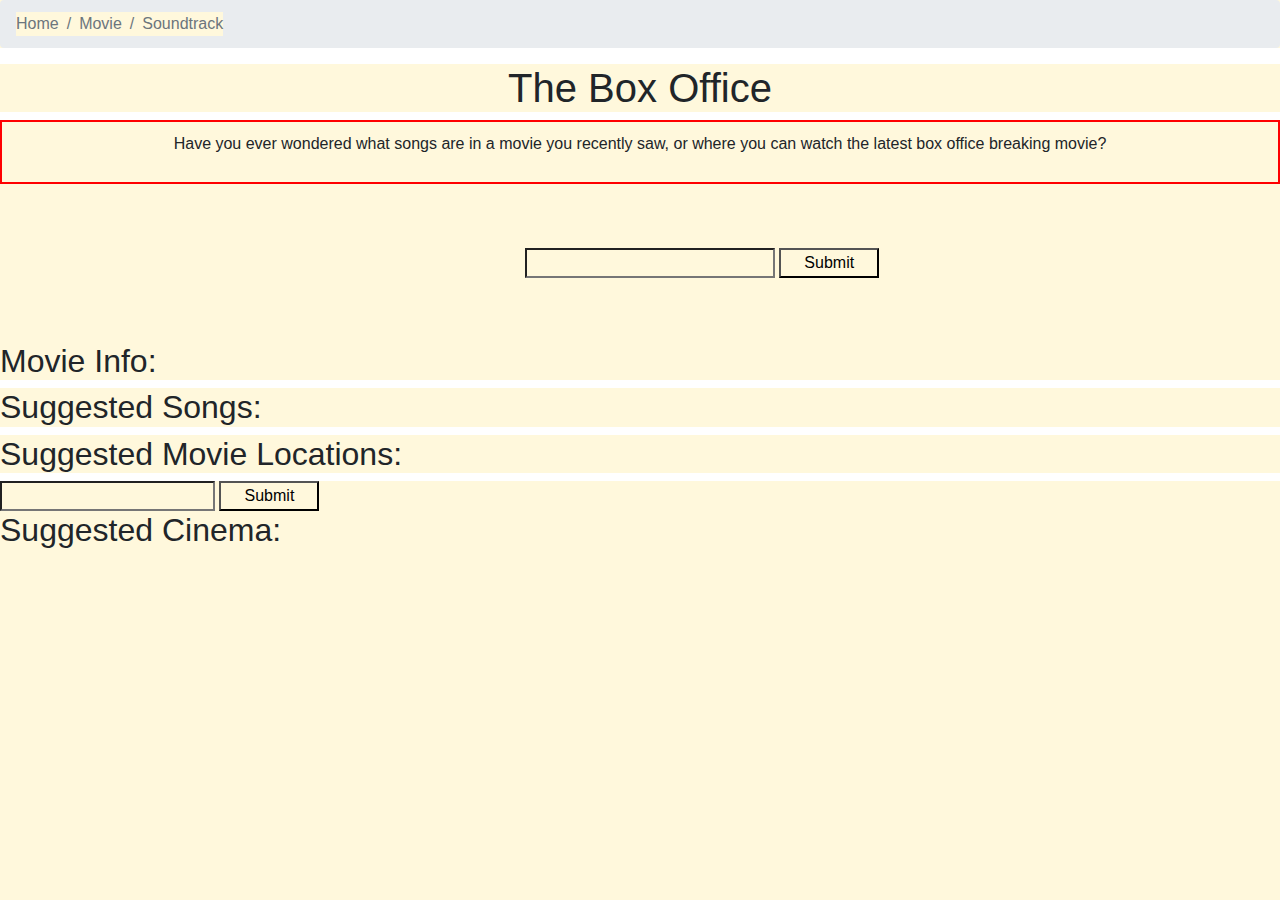
<file: index.html>
<!DOCTYPE html>
<html lang="en">
<head>
	<title>CSCE 315 </title>
	<meta charset="utf-8" >
    <meta name="viewport" content="width=device-width, initial-scale=1, shrink-to-fit=no">
    <!-- Bootstrap CSS -->
    <link rel="stylesheet" href="https://stackpath.bootstrapcdn.com/bootstrap/4.3.1/css/bootstrap.min.css" integrity="sha384-ggOyR0iXCbMQv3Xipma34MD+dH/1fQ784/j6cY/iJTQUOhcWr7x9JvoRxT2MZw1T" crossorigin="anonymous">


	<link href="https://fonts.googleapis.com/css?family=Caveat|Waiting+for+the+Sunrise" rel="stylesheet">
	<link href="https://fonts.googleapis.com/css?family=Poiret+One" rel="stylesheet">
	<link type="text/css" href="style.css" rel="stylesheet" >
</head>
<body>
    <nav aria-label="breadcrumb">
        <ol class="breadcrumb">
            <li class="breadcrumb-item active" aria-current="page">Home</li>
            <li class="breadcrumb-item active" aria-current="page">Movie</li>
            <li class="breadcrumb-item active" aria-current="page">Soundtrack</li>
        
        </ol>
    </nav>
    <h1> The Box Office </h1>
    <div id="desc">   
            <p>Have you ever wondered what songs are in a movie you recently saw, or where you can watch the latest box office breaking movie?</p>
    </div>
    <div id="userInput">   
    
    <div>   
        <input id="textinput" type="text" >
        <input  id="submitButton" type="submit" name="submit" onclick="callAPI(); searchItunes()">
    </div>
    </div>
    <div>
        <h2>Movie Info:</h2>
    </div>
    <div id="movieInfo">
        
    </div>
    <div>
        <h2>Suggested Songs:</h2>
    </div>
    <div id="songList">
        
    </div>

    <div>
            <h2>Suggested Movie Locations:</h2>
    </div>
        <div>   
        <input id="location" type="text" >
        <input  id="submitButton" type="submit" name="submit" onclick=" cinema();">
    </div>
    <div>
        <h2>Suggested Cinema:</h2>
    </div>
    <div id="locationList"></div>
    

<!-- Optional JavaScript -->
    <!-- jQuery first, then Popper.js, then Bootstrap JS -->
    <script src="https://code.jquery.com/jquery-3.3.1.slim.min.js" integrity="sha384-q8i/X+965DzO0rT7abK41JStQIAqVgRVzpbzo5smXKp4YfRvH+8abtTE1Pi6jizo" crossorigin="anonymous"></script>
    <script src="https://cdnjs.cloudflare.com/ajax/libs/popper.js/1.14.7/umd/popper.min.js" integrity="sha384-UO2eT0CpHqdSJQ6hJty5KVphtPhzWj9WO1clHTMGa3JDZwrnQq4sF86dIHNDz0W1" crossorigin="anonymous"></script>
    <script src="https://stackpath.bootstrapcdn.com/bootstrap/4.3.1/js/bootstrap.min.js" integrity="sha384-JjSmVgyd0p3pXB1rRibZUAYoIIy6OrQ6VrjIEaFf/nJGzIxFDsf4x0xIM+B07jRM" crossorigin="anonymous"></script>
    <script src="https://ajax.googleapis.com/ajax/libs/jquery/3.3.1/jquery.min.js"></script>
    <script type="text/javascript" src="main.js"></script>
    <script type="text/javascript" src="IMDb.js"></script>
    <script type="text/javascript" src="search.js"></script>

</body>
</html>
</file>
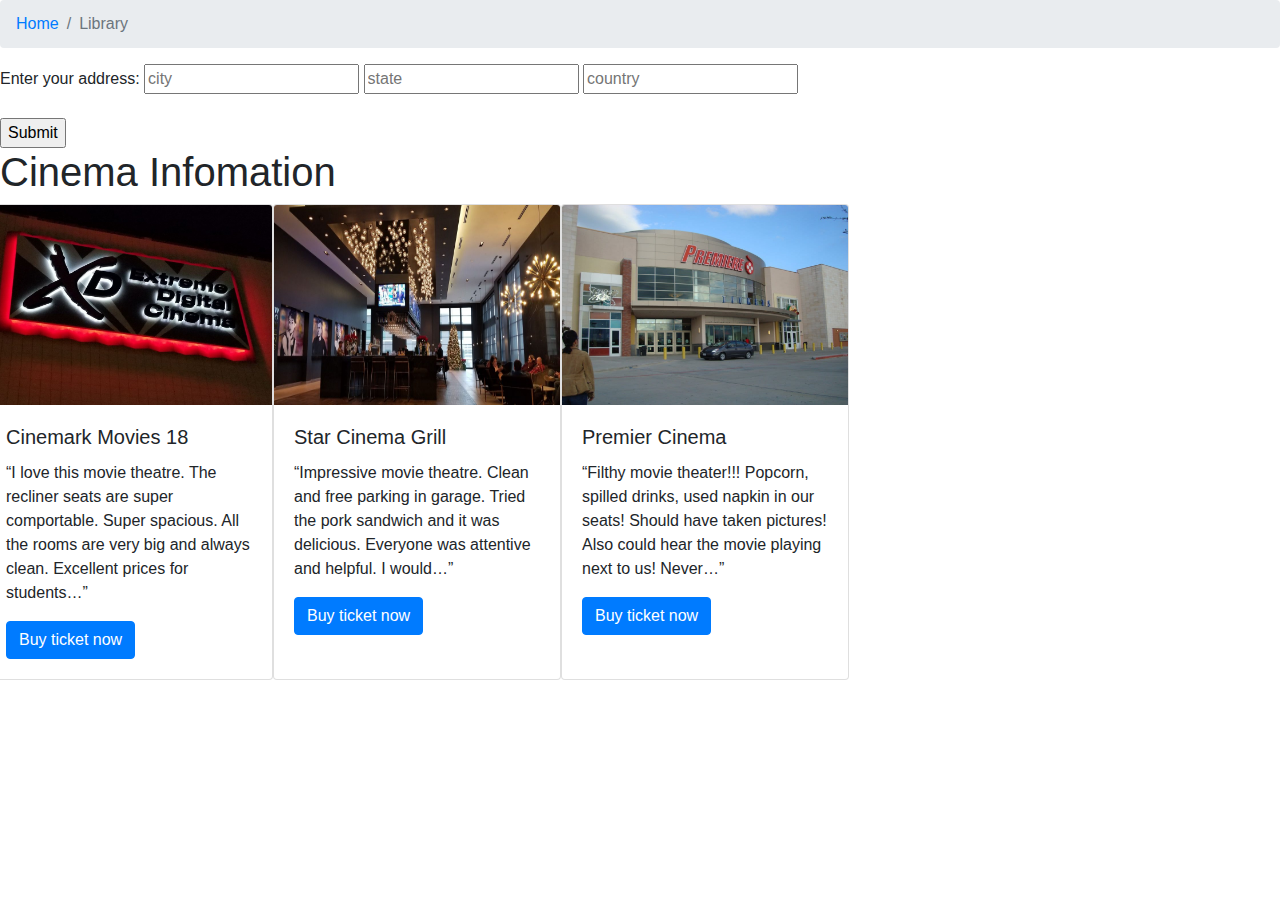
<file: cinema.html>
<!doctype html>
<html lang="en">
  <head>
    <!-- Required meta tags -->
    <meta charset="utf-8">
    <meta name="viewport" content="width=device-width, initial-scale=1, shrink-to-fit=no">

    <!-- Bootstrap CSS -->
    <link rel="stylesheet" href="https://stackpath.bootstrapcdn.com/bootstrap/4.3.1/css/bootstrap.min.css" integrity="sha384-ggOyR0iXCbMQv3Xipma34MD+dH/1fQ784/j6cY/iJTQUOhcWr7x9JvoRxT2MZw1T" crossorigin="anonymous">

    <title>Cinema</title>
  </head>
  <body>

  	<nav aria-label="breadcrumb">
  <ol class="breadcrumb">
    <li class="breadcrumb-item"><a href="index.html">Home</a></li>
    <li class="breadcrumb-item active" aria-current="page">Library</li>
  </ol>
</nav>

  <form action="something.js">
  Enter your address:
     <input name="city" type="text" placeholder="city">
     <input name="state" type="text" placeholder="state"> 
     <input name="country" type="text" placeholder="country"> 
  <br><br>
  <input type="submit">
  </form>

    <h1>Cinema Infomation</h1>


<div class="row">

<div class="card" style="width: 18rem;">
  <img src="images/cinemark18.jpg" class="card-img-top" alt="..." width="400" height="200">
  <div class="card-body">
    <h5 class="card-title">Cinemark Movies 18</h5>
    <p class="card-text">“I love this movie theatre. The recliner seats are super comportable. Super spacious. All the rooms are very big and always clean. Excellent prices for students…”</p>
    <a href="https://www.cinemark.com/central-texas/cinemark-movies-18-and-xd" target="blank" class="btn btn-primary">Buy ticket now </a>
  </div>
</div>

<div class="card" style="width: 18rem;">
  <img src="images/Star.jpg" class="card-img-top" alt="..." width="400" height="200">
  <div class="card-body">
    <h5 class="card-title">Star Cinema Grill</h5>
    <p class="card-text">“Impressive movie theatre. Clean and free parking in garage. Tried the pork sandwich and it was delicious. Everyone was attentive and helpful. I would…”</p>
    <a href="https://www.starcinemagrill.net/select-your-theater" target="blank" class="btn btn-primary">Buy ticket now </a>
  </div>
</div>

<div class="card" style="width: 18rem;">
  <img src="images/premier.jpg" class="card-img-top" alt="..." width="400" height="200">
  <div class="card-body">
    <h5 class="card-title">Premier Cinema</h5>
    <p class="card-text">“Filthy movie theater!!! Popcorn, spilled drinks, used napkin in our seats! Should have taken pictures! Also could hear the movie playing next to us! Never…”</p>
    <a href="http://www.pccmovies.com" target="blank" class="btn btn-primary">Buy ticket now </a>
  </div>
</div>

</div>  




    <!-- Optional JavaScript -->
    <!-- jQuery first, then Popper.js, then Bootstrap JS -->
    <script src="https://code.jquery.com/jquery-3.3.1.slim.min.js" integrity="sha384-q8i/X+965DzO0rT7abK41JStQIAqVgRVzpbzo5smXKp4YfRvH+8abtTE1Pi6jizo" crossorigin="anonymous"></script>
    <script src="https://cdnjs.cloudflare.com/ajax/libs/popper.js/1.14.7/umd/popper.min.js" integrity="sha384-UO2eT0CpHqdSJQ6hJty5KVphtPhzWj9WO1clHTMGa3JDZwrnQq4sF86dIHNDz0W1" crossorigin="anonymous"></script>
    <script src="https://stackpath.bootstrapcdn.com/bootstrap/4.3.1/js/bootstrap.min.js" integrity="sha384-JjSmVgyd0p3pXB1rRibZUAYoIIy6OrQ6VrjIEaFf/nJGzIxFDsf4x0xIM+B07jRM" crossorigin="anonymous"></script>
  </body>
</html>
</file>
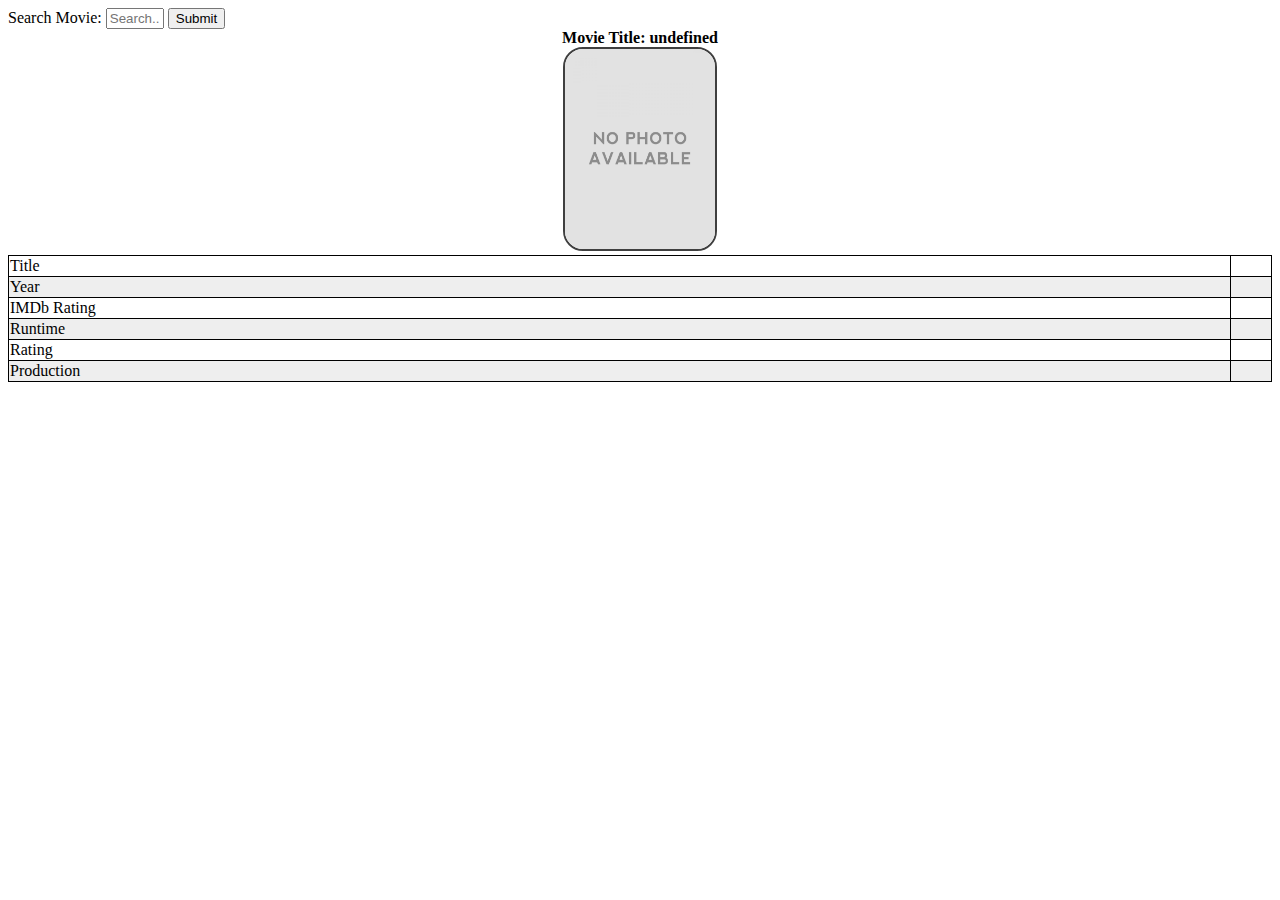
<file: IMDb.html>
<!DOCTYPE html>
<html>
<head>
	<script src="https://ajax.googleapis.com/ajax/libs/jquery/3.3.1/jquery.min.js"></script>
	<link rel="stylesheet" type="text/css" href="IMDb.css">
	<title>IMDb</title>
</head>
<body>
	<div id="userInput">   
		<span>Search Movie: </span>
        <input id="textinput" type="text" name="search" placeholder="Search..">
        <input  id="submitButton" type="submit" name="submit" onclick="callAPI()">
    </div>
    <div id="title" style="text-align: center">
    	<span id="movie" style="font-weight:bold">Movie Title: undefined</span>
    </div>
	<div class="container">
		<img src="images/no_photo.jpg">
	</div>
	<table style="width:100%" id="t01">
  <tr>
    <td>Title</th>
    <td id="name"></th> 

  </tr>
  <tr>
    <td>Year</td>
    <td id="year"></td>

  </tr>
  <tr>
    <td>IMDb Rating</td>
    <td id="score"></td>

  </tr>
  <tr>
    <td>Runtime</td>
    <td id="runtime"></td>

  </tr>
  <tr>
    <td>Rating</td>
    <td id="rating"></td>

  </tr>
  <tr>
    <td>Production</td>
    <td id="production"></td>

  </tr>
</table>
    <script type="text/javascript" src="IMDb.js"></script>
    
</body>
</html>
</file>
<file: style.css>
* {
    background-color:cornsilk;
}

h1 {
    text-align: center;
}

img{
    border: 2px solid black;
    border-radius: 20px;
    width: 150px;
    height: 200px;
}

#desc {
    border: 2px solid red;
    text-align: center;
    padding: 10px;
    
}

#userInput {
    padding: 5%;
}

#textinput {
    margin-left: 40%;
    height: 30px;
    width: 250px;
}

#submitButton {
    height: 30px;
    width: 100px;
}

#movieImg {
    border: 2px solid black;
    width: 35%;
    margin-left: 35%;
    height: 300px;
    text-align: center;
    padding: 4%;
}
</file>
<file: IMDb.css>
img{
	border: 2px solid black;
	border-radius: 20px;
	opacity: 0.75;
	transition: 0.2s ease-in-out;
	width: 150px;
	height: 200px;
}

input[type=text] {
  width: 50px;
  -webkit-transition: width 0.4s ease-in-out;
  transition: width 0.4s ease-in-out;
}

/* When the input field gets focus, change its width to 100% */
input[type=text]:focus {
  width: 20%;
}

table, th, td {
  border: 1px solid black;
  border-collapse: collapse;
}

table#t01 {
  width: 100%; 
  background-color: #ffffff;
}

table#t01 tr:nth-child(even) {
  background-color: #eee;
}
table#t01 tr:nth-child(odd) {
  background-color: #fff;
}
table#t01 th {
  color: white;
  background-color: black;
}

.container{
	text-align: center;
	margin: 0 auto;
	font-weight: 300;
}

.title{
	text-align: center;
}

.movietitle{
	text-align: center;
}

.title h3{
	text-align: center;
}

img:hover{
	opacity: 1;
}
</file>
